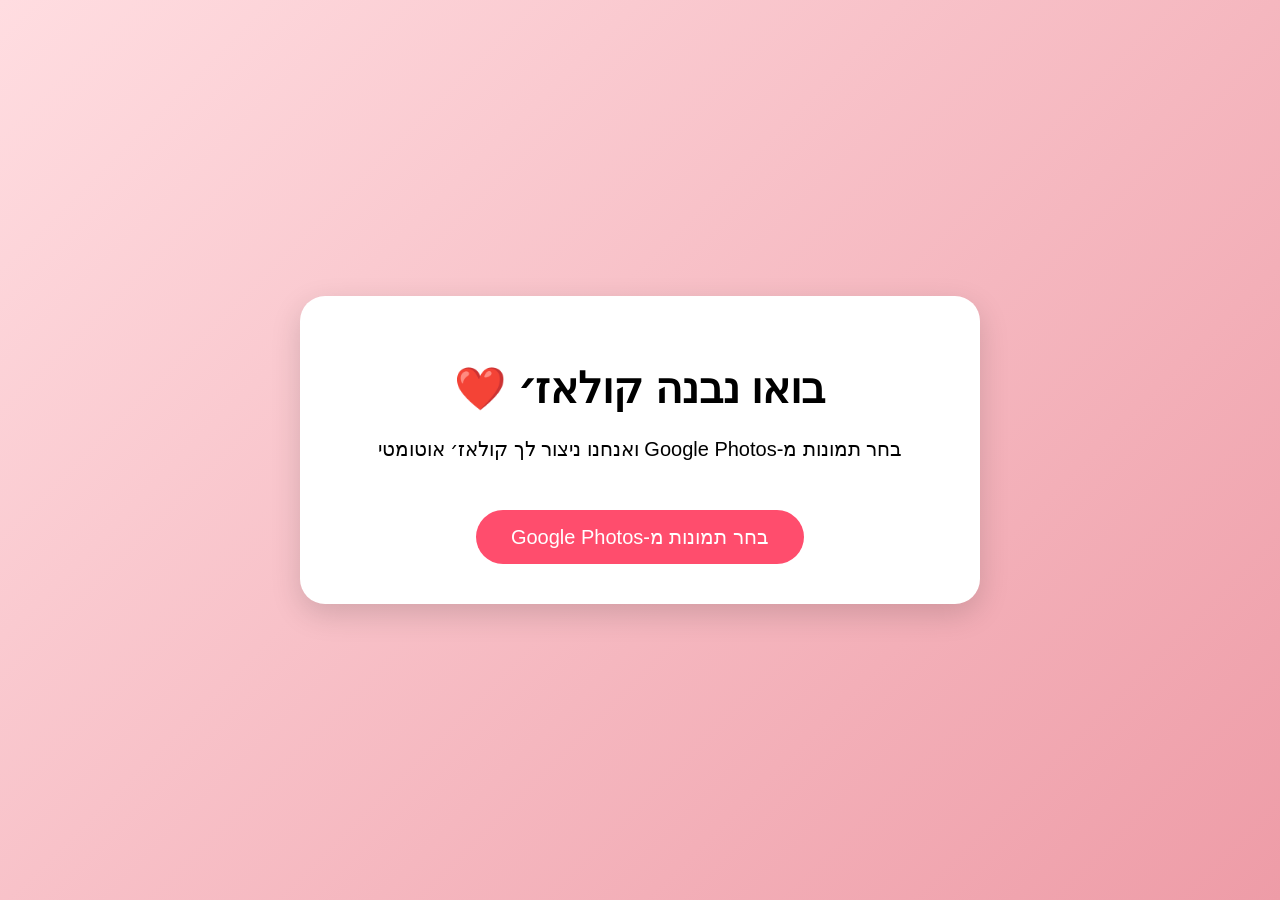
<file: templates/index.html>
<!DOCTYPE html>
<html lang="he" dir="rtl">

<head>
    <meta charset="UTF-8">
    <meta name="viewport" content="width=device-width, initial-scale=1.0">

    <title>בואו נבנה קולאז׳</title>

    <link rel="stylesheet" href="/static/style.css">
</head>


<body>

    <div class="container">

        <h1>
            בואו נבנה קולאז׳ ❤️
        </h1>


        <p>
            בחר תמונות מ-Google Photos
            ואנחנו ניצור לך קולאז׳ אוטומטי
        </p>


        <a href="/login" class="button">
            בחר תמונות מ-Google Photos
        </a>


    </div>


</body>

</html>
</file>
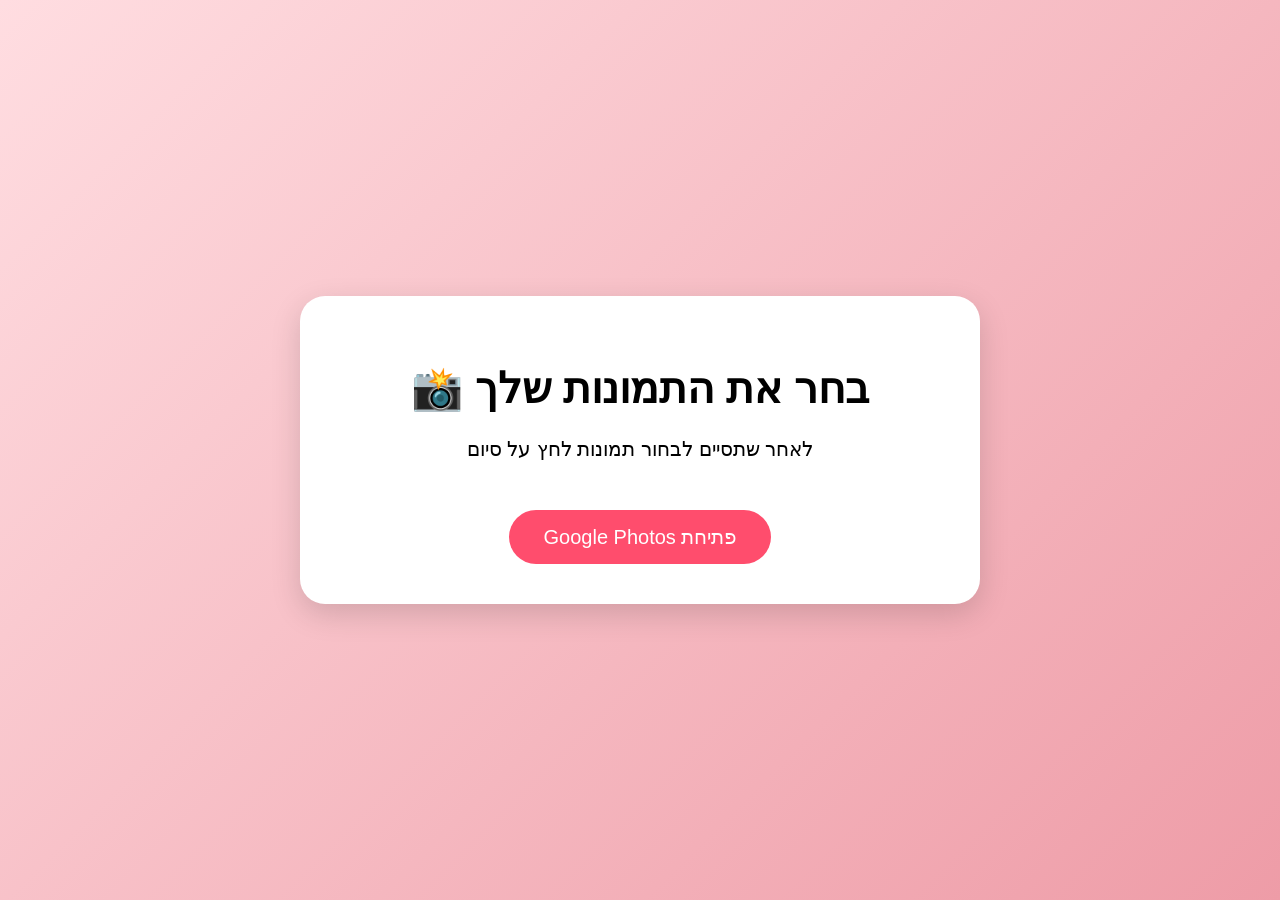
<file: templates/picker.html>
<!DOCTYPE html>
<html lang="he" dir="rtl">

<head>

    <meta charset="UTF-8">
    <meta name="viewport" content="width=device-width, initial-scale=1.0">

    <title>בחירת תמונות</title>

    <link rel="stylesheet" href="/static/style.css">

</head>


<body>


<div class="container">


    <h1>
        בחר את התמונות שלך 📸
    </h1>


    <p id="status">
        לאחר שתסיים לבחור תמונות לחץ על סיום
    </p>


    <button 
        id="openPicker"
        class="button">

        פתיחת Google Photos

    </button>


</div>



<script>

const pickerUri = "{{ picker_uri }}";



document
.getElementById("openPicker")
.addEventListener(
"click",
function(){


    window.open(
        pickerUri,
        "_blank"
    );


    document
    .getElementById("status")
    .innerHTML =
    "מחכה לסיום בחירת התמונות... ❤️";


    checkPicker();


});



function checkPicker(){


    fetch("/picker/status")

    .then(
        response => response.json()
    )

    .then(
        data => {


            console.log(data);


            if(data.done){


                document
                .getElementById("status")
                .innerHTML =
                "התמונות התקבלו בהצלחה! יוצר קולאז׳... ❤️";


                window.location.href =
                "/picker/complete";


            }

            else {


                setTimeout(
                    checkPicker,
                    3000
                );


            }


        }
    )

    .catch(
        error => {

            console.log(error);

            setTimeout(
                checkPicker,
                5000
            );

        }
    );


}


</script>


</body>

</html>
</file>
<file: static/style.css>
body {
    margin: 0;
    padding: 0;

    min-height: 100vh;

    display: flex;
    justify-content: center;
    align-items: center;

    font-family: Arial, sans-serif;

    background:
        linear-gradient(
            135deg,
            #ffdde1,
            #ee9ca7
        );

    direction: rtl;
}



.container {

    width: 90%;
    max-width: 600px;

    background: white;

    padding: 40px;

    border-radius: 25px;

    text-align: center;

    box-shadow:
        0 10px 30px
        rgba(0,0,0,0.15);

}



h1 {

    font-size: 42px;

    margin-bottom: 20px;

}



p {

    font-size: 20px;

    line-height: 1.6;

}



.button {

    display: inline-block;

    margin-top: 25px;

    padding: 15px 35px;

    border-radius: 50px;

    background:
        #ff4d6d;

    color: white;

    text-decoration: none;

    font-size: 20px;

    cursor: pointer;

    border: none;

}



.button:hover {

    opacity: 0.85;

}



.collage-container {

    margin-top: 30px;

}



#collageImage {

    width: 100%;

    max-width: 500px;

    border-radius: 20px;

}



.loader {

    font-size: 22px;

    padding: 40px;

}



@media(max-width:600px){

    .container{

        padding:25px;

    }


    h1{

        font-size:32px;

    }


    p{

        font-size:18px;

    }

}
</file>
